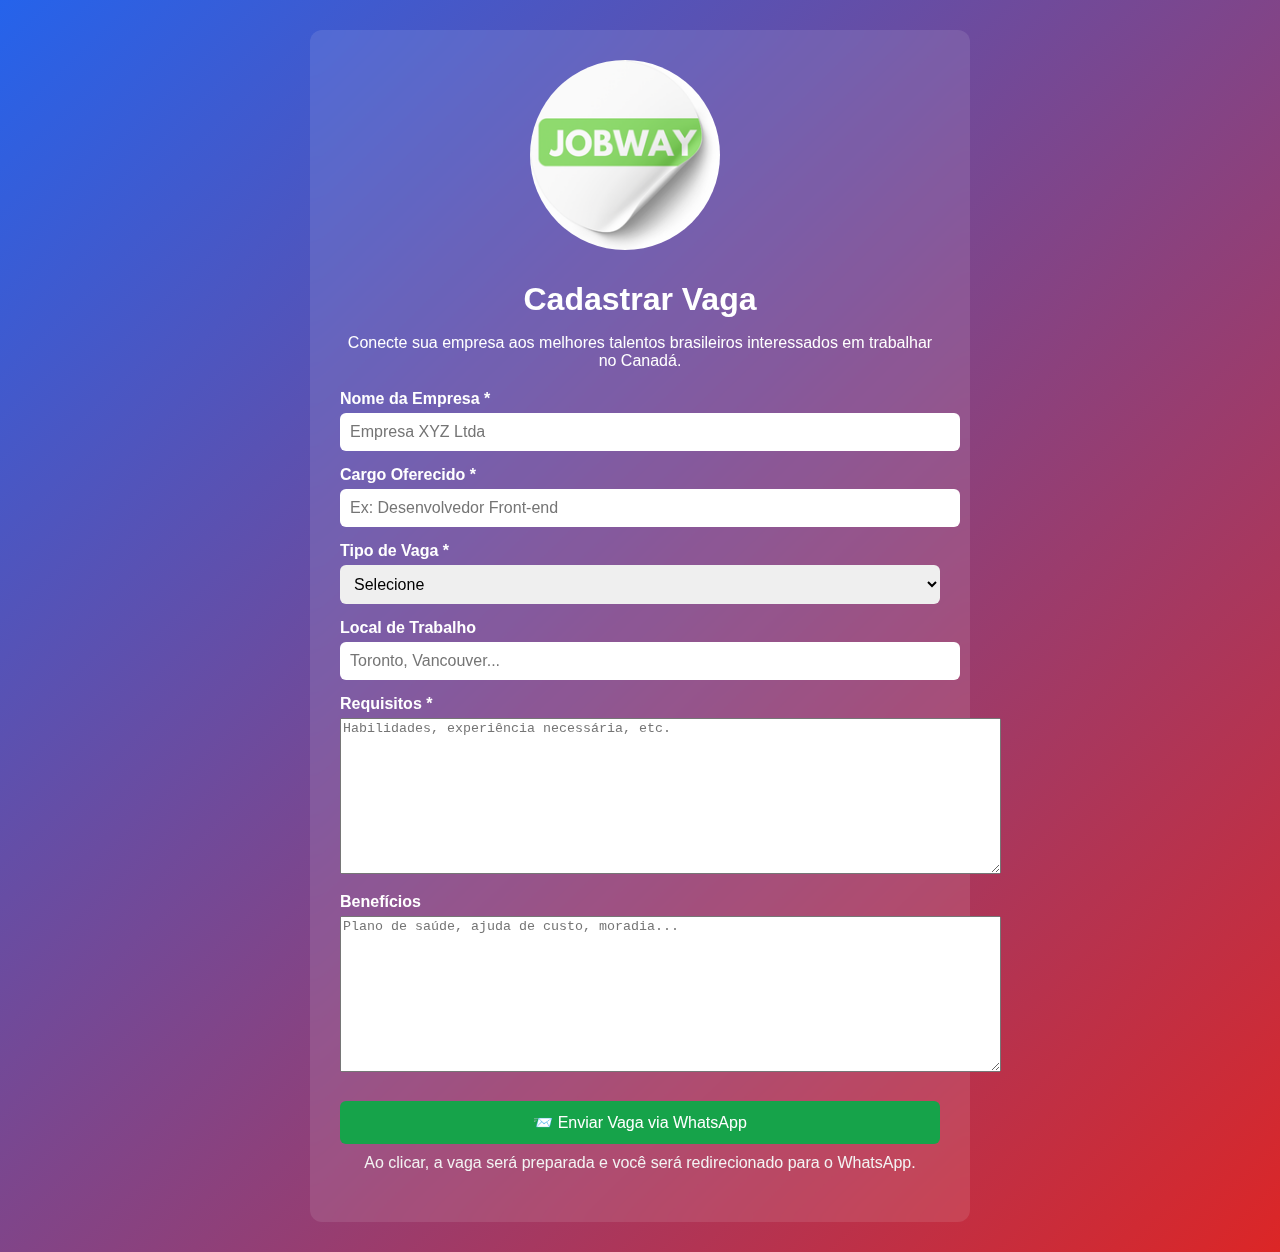
<file: empresas/empresas.html>
<!DOCTYPE html>
<html lang="pt-br">
<head>
<meta charset="UTF-8" />
<meta name="viewport" content="width=device-width, initial-scale=1.0" />
<title>Cadastrar Vaga - JobWay</title>
<link rel="stylesheet" href="style2.css" />
</head>
<body>

<section class="signup-section">
    
    <div class="container">
        <div class="flex items-center">
            <a href="../index.html" class="flex items-center space-x-2">
                    <img id="logo" src="../logo3.png" alt="logo jobway" srcset="">
            </a>
        </div>
        <h2>Cadastrar Vaga</h2>
        <p>Conecte sua empresa aos melhores talentos brasileiros interessados em trabalhar no Canadá.</p>

        <form id="jobForm">
            <div class="form-group">
            <label for="company">Nome da Empresa *</label>
            <input type="text" id="company" name="company" required placeholder="Empresa XYZ Ltda" />
            </div>

            <div class="form-group">
            <label for="position">Cargo Oferecido *</label>
            <input type="text" id="position" name="position" required placeholder="Ex: Desenvolvedor Front-end" />
            </div>

            <div class="form-group">
            <label for="type">Tipo de Vaga *</label>
            <select id="type" name="type" required>
                <option value="">Selecione</option>
                <option value="Tempo Integral">Tempo Integral</option>
                <option value="Meio Período">Meio Período</option>
                <option value="Contrato Temporário">Contrato Temporário</option>
                <option value="Remoto">Remoto</option>
            </select>
            </div>

            <div class="form-group">
            <label for="location">Local de Trabalho</label>
            <input type="text" id="location" name="location" placeholder="Toronto, Vancouver..." />
            </div>

            <div class="form-group">
            <label for="requirements">Requisitos *</label>
            <textarea cols="80" rows="10" resize="none" id="requirements" name="requirements" required placeholder="Habilidades, experiência necessária, etc."></textarea>
            </div>

            <div class="form-group">
            <label for="benefits">Benefícios</label>
            <textarea  cols="80" rows="10" resize="none" id="benefits" name="benefits" placeholder="Plano de saúde, ajuda de custo, moradia..."></textarea>
            </div>

            <button type="submit" class="submit-btn">📨 Enviar Vaga via WhatsApp</button>
            <p class="note">Ao clicar, a vaga será preparada e você será redirecionado para o WhatsApp.</p>
        </form>
    </div>
</section>

<script src="../empresas.js"></script>
</body>
</html>
</file>
<file: empresas/style2.css>
body {
  margin: 0;
  font-family: Arial, sans-serif;
  background: linear-gradient(to bottom right, #2563eb, #dc2626);
  color: white;
  min-height: 100vh;
  display: flex;
  align-items: center;
  justify-content: center;
  padding: 30px;
}

.signup-section {
  background: rgba(255, 255, 255, 0.1);
  padding: 30px;
  border-radius: 12px;
  width: 100%;
  max-width: 600px;
  backdrop-filter: blur(10px);
}

.container h2 {
  font-size: 2rem;
  margin-bottom: 10px;
  text-align: center;
}

.container p {
  font-size: 1rem;
  text-align: center;
  margin-bottom: 20px;
}
.container #logo{
  width:190px;
  height: auto;
  border-radius: 50%;
  margin-left: 190px;
}

.form-group {
  margin-bottom: 15px;
}

label {
  display: block;
  margin-bottom: 5px;
  color: #fff;
  font-weight: bold;
}

input,
select {
  width: 100%;
  padding: 10px;
  border-radius: 6px;
  border: none;
  font-size: 1rem;
}

.submit-btn {
  width: 100%;
  background: #16a34a;
  color: white;
  font-size: 1rem;
  padding: 12px;
  border: none;
  border-radius: 6px;
  cursor: pointer;
  margin-top: 10px;
  transition: background 0.3s;
}

.submit-btn:hover {
  background: #15803d;
}

.note {
  font-size: 0.85rem;
  margin-top: 10px;
  text-align: center;
  color: #f3f3f3;
}
</file>
